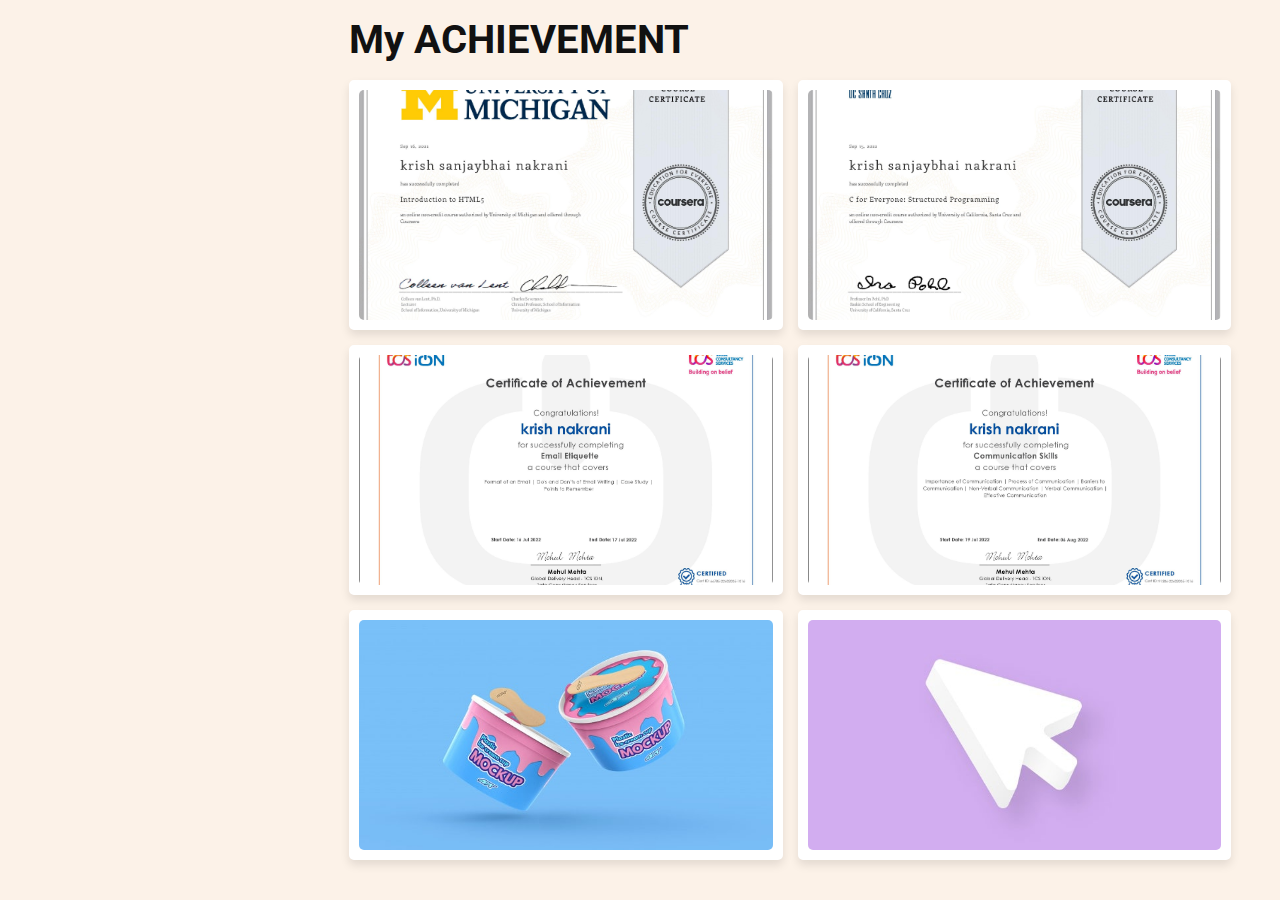
<file: my resume/practice/index.html>
<!DOCTYPE html>
<html lang="en">
<head>
    <meta charset="UTF-8">
    <meta http-equiv="X-UA-Compatible" content="IE=edge">
    <meta name="viewport" content="width=device-width, initial-scale=1.0">
    <title>my practice</title>

    <!-- font awesome cdn link  -->
    <link rel="stylesheet" href="https://cdnjs.cloudflare.com/ajax/libs/font-awesome/5.15.3/css/all.min.css">

    <!-- custom css file link  -->
    <link rel="stylesheet" href="style.css">

</head>
<body>
    <section class="portfolio" id="portfolio">

        <h1 class="heading"> <span> my </span> achievement </h1>
    
        <div class="box-container">
    
            <div class="box">
                <img src="./images/Coursera html .jpg" alt="">
                <h3> certificate 01 </h3>
                <div class="icons">
                    <a href="#" class="fas fa-link"></a>
                    <a href="#" class="fas fa-share"></a>
                    <a href="#" class="fas fa-search"></a>
                </div>
            </div>
    
            <div class="box">
                <img src="./images/Coursera c .jpg" alt="">
                <h3> certificate 02 </h3>
                <div class="icons">
                    <a href="#" class="fas fa-link"></a>
                    <a href="#" class="fas fa-share"></a>
                    <a href="#" class="fas fa-search"></a>
                </div>
            </div>
    
            <div class="box">
                <img src="./images/TCS email .jpg" alt="">
                <h3> certificate 03 </h3>
                <div class="icons">
                    <a href="#" class="fas fa-link"></a>
                    <a href="#" class="fas fa-share"></a>
                    <a href="#" class="fas fa-search"></a>
                </div>
            </div>
    
            <div class="box">
                <img src="./images/TCS IQN communication certificate .jpg" alt="">
                <h3> certificate 04 </h3>
                <div class="icons">
                    <a href="#" class="fas fa-link"></a>
                    <a href="#" class="fas fa-share"></a>
                    <a href="#" class="fas fa-search"></a>
                </div>
            </div>
    
            <div class="box">
                <img src="./images/img-2.jpg" alt="">
                <h3> project 05 </h3>
                <div class="icons">
                    <a href="#" class="fas fa-link"></a>
                    <a href="#" class="fas fa-share"></a>
                    <a href="#" class="fas fa-search"></a>
                </div>
            </div>
    
            <div class="box">
                <img src="./images/img-1.jpg" alt="">
                <h3> project 06 </h3>
                <div class="icons">
                    <a href="#" class="fas fa-link"></a>
                    <a href="#" class="fas fa-share"></a>
                    <a href="#" class="fas fa-search"></a>
                </div>
            </div>
    
        </div>
    
    </section>
</body>
</html>
</file>
<file: my resume/practice/style.css>
@import url('https://fonts.googleapis.com/css2?family=Roboto:wght@100;300;400;500;700&display=swap');

:root{
    --main-color:#e38528;
}

*{
    font-family: 'Roboto', sans-serif;
    margin:0; padding:0;
    box-sizing: border-box;
    outline: none; border:none;
    text-decoration: none;
    text-transform: capitalize;
    transition: all .2s linear;
    line-height: 1.5;
}

html{
    font-size: 62.5%;
    overflow-x: hidden;
    scroll-behavior: smooth;
}

body{
    background: #fcf2e8;
    padding-left: 30rem;
}

section{
    padding:1rem 5%;
    min-height: 100vh;
}
.heading{
    font-size: 4rem;
    padding-bottom: 1rem;
    color: #111;
    text-transform: uppercase;
}
.portfolio .box-container{
    display: flex;
    flex-wrap: wrap;
    gap: 1.5rem;
}
.portfolio .box-container .box {
    flex: 1 1 30rem;
    height: 25rem;
    position: relative;
    overflow: hidden;
    border: 1rem solid #fff;
    box-shadow: 0 0.5rem 1rem rgb(0 0 0 / 10%);
    background: #fff;
    border-radius: .5rem;
}

.portfolio .box-container .box img {
    height: 100%;
    width: 100%;
    object-fit: cover;
    border-radius: .5rem;
    position: relative;
    z-index: 1;
}
.portfolio .box-container .box h3 {
    position: absolute;
    bottom: .5rem;
    left: 1rem;
    font-size: 2.5rem;
    color: #333;
    text-transform: uppercase;
}
.portfolio .box-container .box:hover img{
    height:75%;
    width:75%;
}
.portfolio .box-container .box h3{
    position: absolute;
    bottom:.5rem; left:1rem;
    font-size: 2.5rem;
    color:#333;
    text-transform: uppercase;
}
.portfolio .box-container .box .icons{
    position: absolute;
    top:1rem; right:1rem;
}
.portfolio .box-container .box .icons a{
    display: block;
    height:4rem;
    width:4rem;
    border-radius: .5rem;
    background: #eee;
    color:#333;
    font-size: 1.7rem;
    line-height: 4rem;
    text-align: center;
    margin-bottom: 1rem;
}
.portfolio .box-container .box .icons a:hover{
    background:var(--main-color);
    color:#fff;
}







/* media queries  */
@media (max-width:991px){

    html{
        font-size: 55%;
    }
    
    body{
        padding: 0;
    }

  
  

}

@media (max-width:450px){

    html{
        font-size: 50%;
    }


}
</file>
